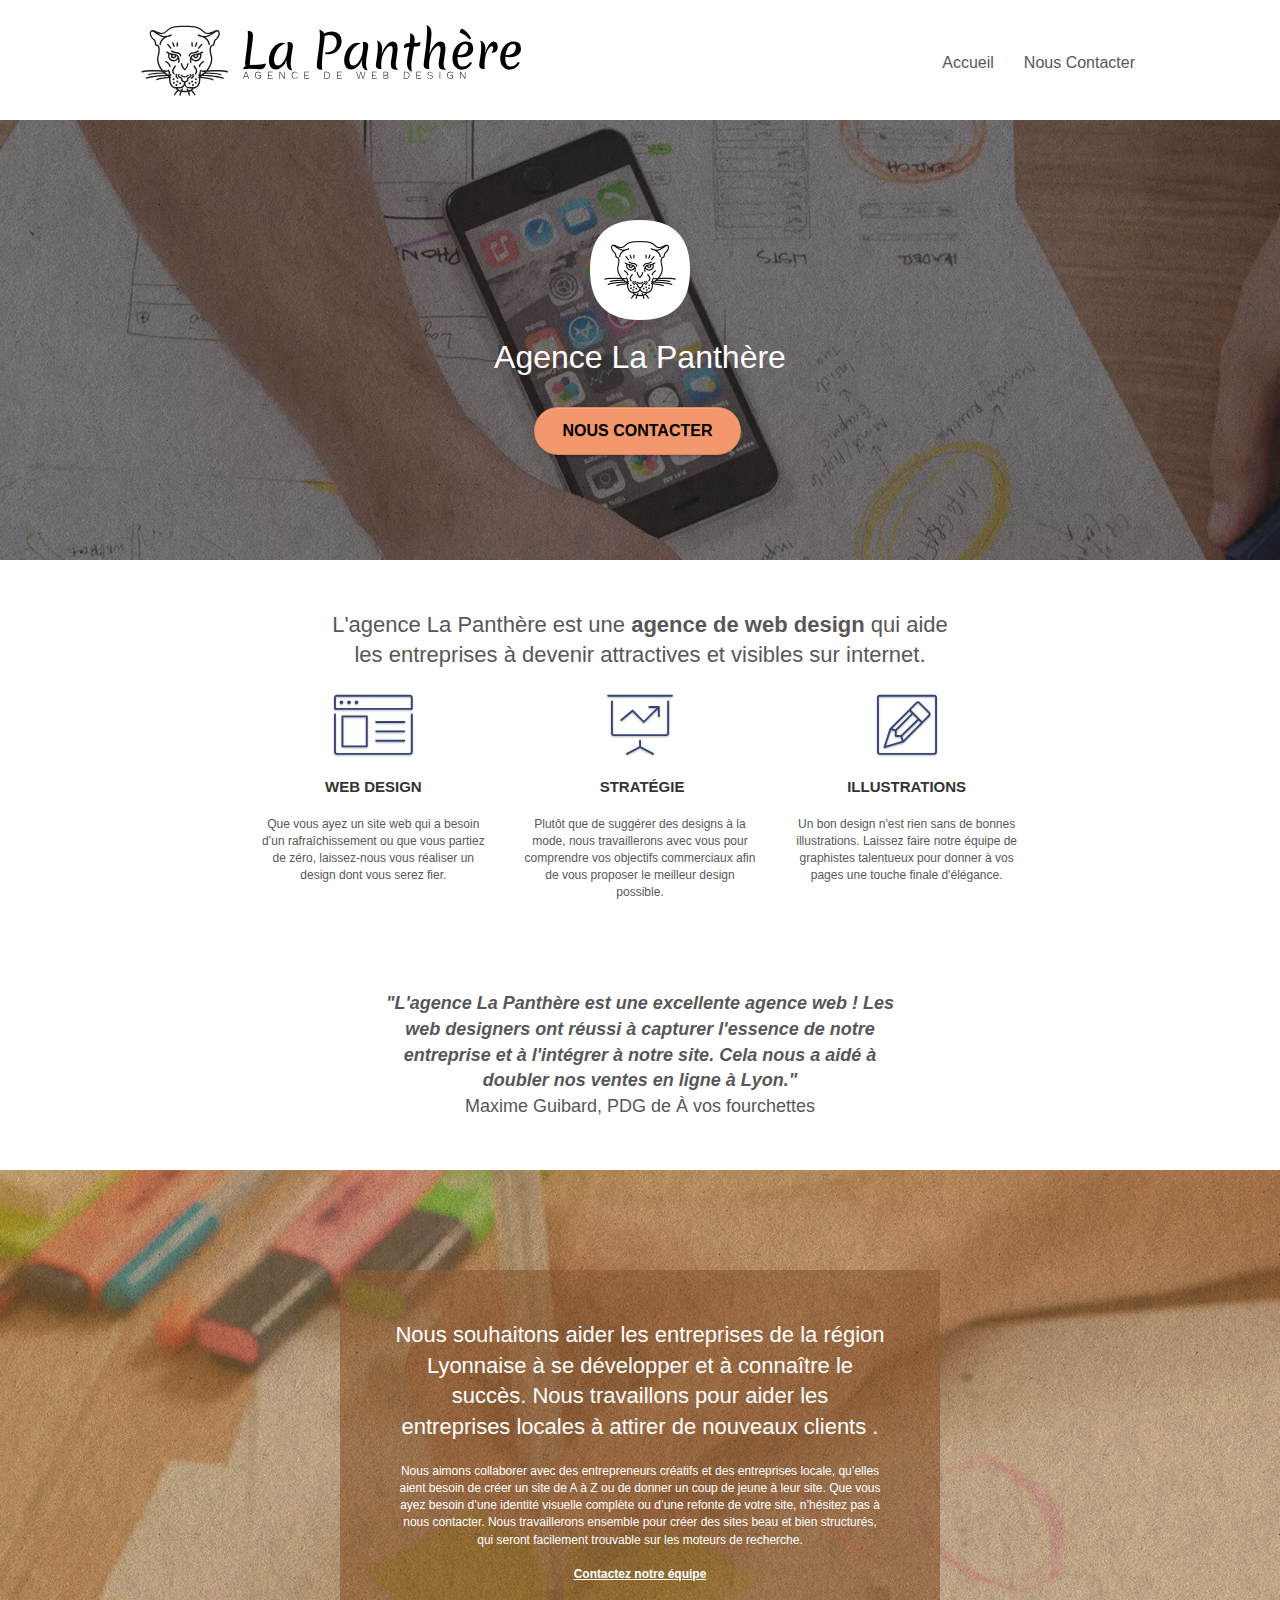
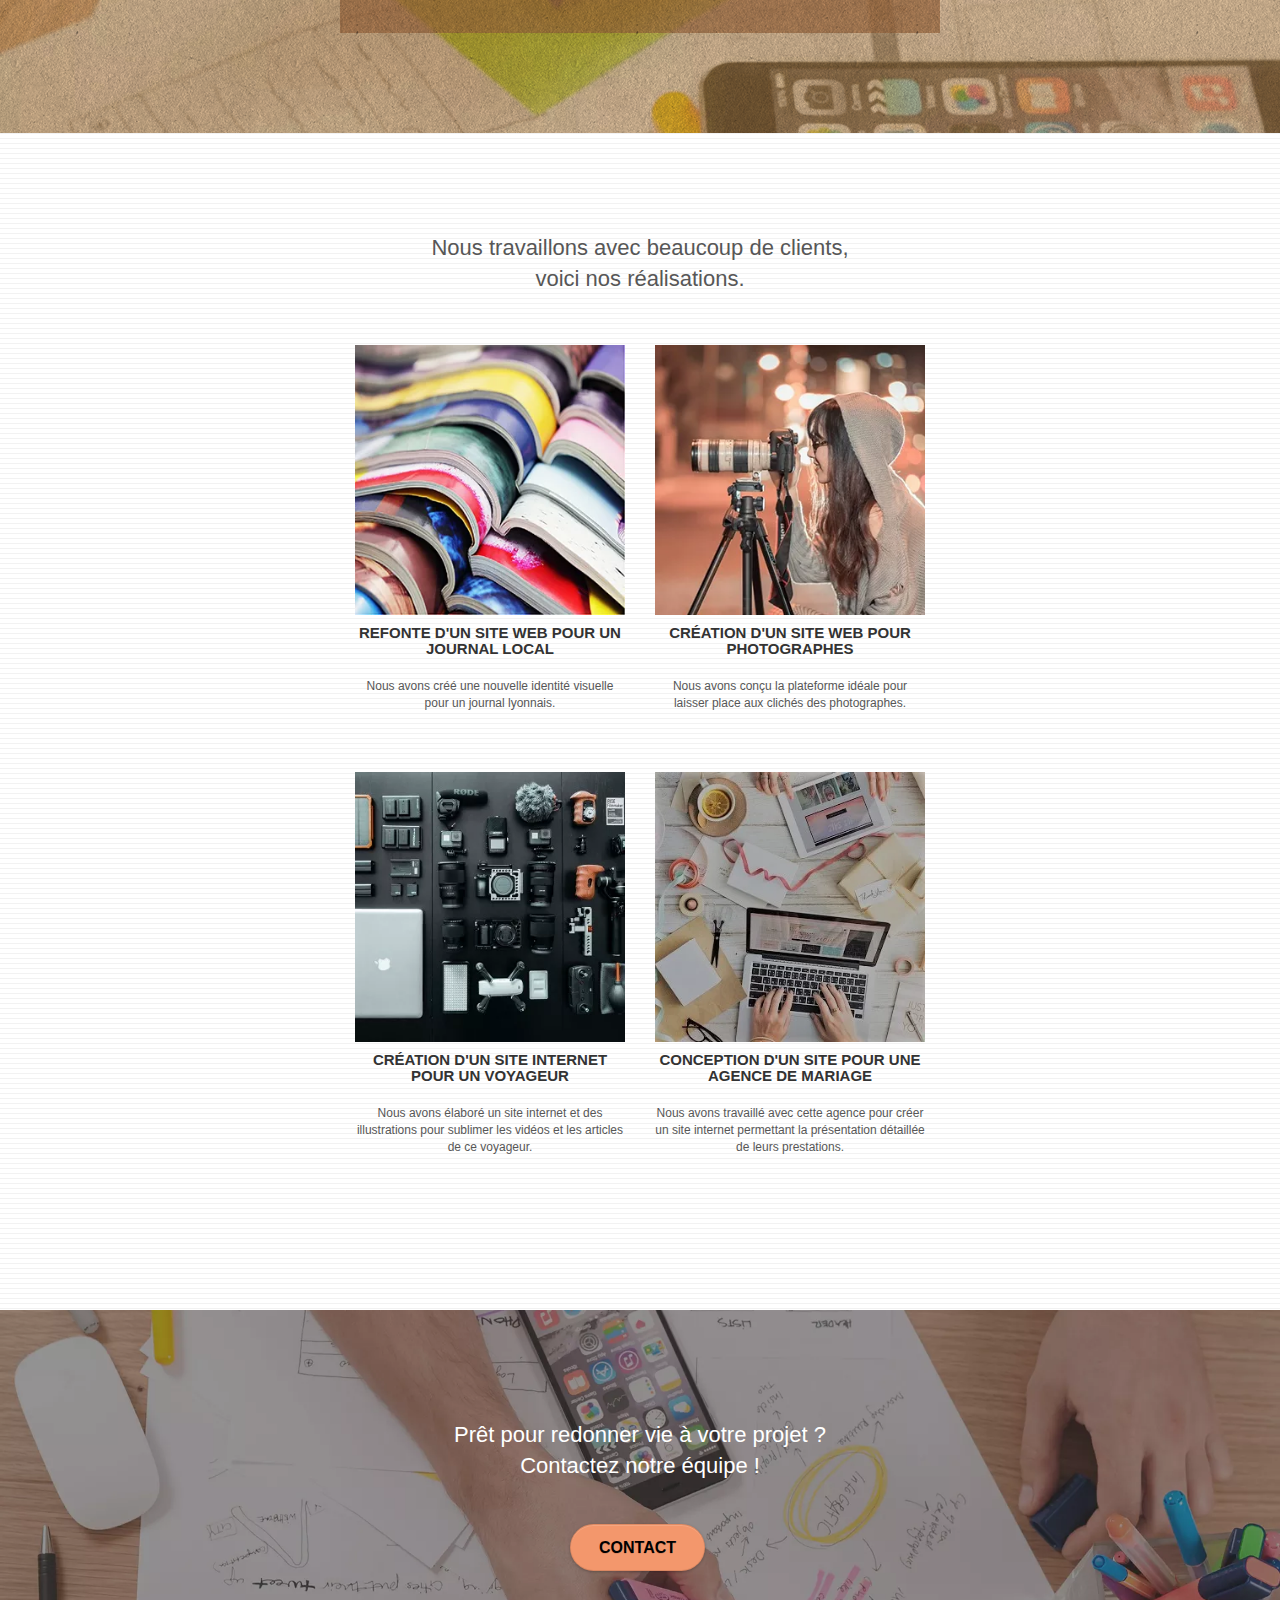
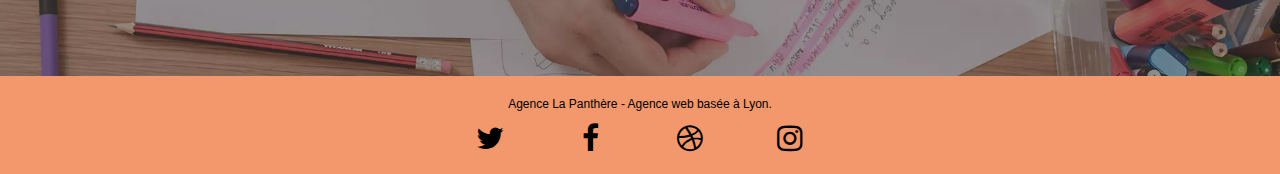
<file: index.html>
<!doctype html>
<html lang="fr">
<!-- Renseignement de la langue -->

<head>
	<!-- Modification du head, suppression des keywords, blackhat, renseignement des informations manquantes -->
	<meta charset="utf-8">
	<meta name="description" content="La Panthère est une agence de Webdesign, basée à Lyon, Que vous ayez un site web qui a besoin d'un rafraîchissement ou que vous partiez de
	zéro, laissez-nous vous réaliser un design dont vous serez fier.">
	<!-- Description de la page -->
	<meta name="viewport" content="width=device-width, initial-scale=1.0, viewport-fit=cover">
	<meta name="robots" content="index, follow">
	<!--Nous indiquons au robot de suivre la page -->


	<link rel="shortcut icon" type="image/jpg" href="favicon.jpg">
	<link rel="stylesheet" type="text/css" href="./css/bootstrap.min.css">
	<link rel="stylesheet" type="text/css" href="style.css">
	<link rel="stylesheet" type="text/css" href="./css/font-awesome.css">
	<link rel="stylesheet" type="text/css" href="./css/et-line.min.css">

	<title>Agence La Panthère, Webdesign à Lyon - Accueil</title>


	<!-- Analytics -->
	<!--SEO du 20/07/2022 mise en place des outils analytics -->
	<!-- Global site tag (gtag.js) - Google Analytics -->
	<script>
		window.dataLayer = window.dataLayer || [];
		function gtag() { dataLayer.push(arguments); }
		gtag('js', new Date());

		gtag('config', 'G-92EQBSN9S1');
	</script>
	<!-- Analytics END -->

</head> <!-- /head -->

<body>
	<!-- Principal conteneur -->
	<div class="page-container">

		<!-- bloc-0 -->
		<div class="bloc bgc-white l-bloc " id="bloc-0">
			<div class="container bloc-sm">

				<nav class="navbar row">
					<div class="navbar-header">
						<a class="navbar-brand" href="index.html"><img src="img/agence-la-panthere-monochrome.svg"
								alt="Logo La Panthère : Agence de Webdesign à Lyon" height="72" width="380"/></a>
						<button id="nav-toggle" type="button" class="ui-navbar-toggle navbar-toggle"
							data-toggle="collapse" data-target=".navbar-1">
							<span class="sr-only">Toggle navigation</span><span class="icon-bar"></span><span
								class="icon-bar"></span><span class="icon-bar"></span>
						</button>
					</div>
					<div class="collapse navbar-collapse navbar-1 special-dropdown-nav">
						<ul class="site-navigation nav navbar-nav">
							<li>
								<a href="index.html">Accueil</a>
							</li>
							<li>
								<a href="contact.html">Nous Contacter</a>
							</li>
						</ul>
					</div>
				</nav>
			</div>
		</div>
		<!-- bloc-0 END -->

		<!-- bloc-1-presentation -->
		<!-- Mise en place des tailles d'images pour logo et suppression des faux mots clés 21/07 -->
		<div class="bloc bgc-dark-slate-blue bg-banniere d-bloc bg-t-edge bloc-bg-texture texture-paper b-parallax"
			id="bloc-1-hero">
			<div class="container bloc-lg">
				<div class="row tight-width-whitespace">
					<div class="col-sm-12">
						<img src="img/logo.webp" class="center-block image-resize-mode" width="100" height="100"
							alt="Logo Agence La Panthère, Entreprise de Webdesign à Lyon" />
						<h1 class="text-center hero-bloc-text tc-white ">
							Agence La Panthère
						</h1>
						<div class="text-center">
							<a href="contact.html" class="btn btn-lg btn-clean btn-rd cta-hero btn-atomic-tangerine"
								id="cta-hero">Nous Contacter</a>
						</div>
					</div>
				</div>
			</div>
		</div>
		<!-- bloc-1-presentation END -->

		<!-- bloc-2-services -->
		<div class="bloc bgc-white l-bloc" id="bloc-2-services">
			<div class="container bloc-md">
				<div class="row">
					<div class="col-sm-12 text-center">
						<h2 class="bloc__title-h2">
							<!-- Suppression de l'image texte SEO du 20/07/2022-->
							L'agence La Panthère est une
							<strong>agence de web design</strong>
							qui aide les entreprises à devenir
							attractives et visibles sur internet.
						</h2>
					</div>
				</div>
				<div class="row voffset-lg med-width-whitespace">
					<div class="col-sm-4">
						<div class="text-center">
							<span class="et-icon-browser sm-shadow icon-dark-slate-blue icons icon-lg"></span>
						</div>
						<h3 class="mg-md text-center">
							Web design
						</h3>
						<p class="text-center ">
							Que vous ayez un site web qui a besoin d&rsquo;un rafraîchissement ou que vous partiez de
							zéro, laissez-nous vous réaliser un design dont vous serez fier.
						</p>
					</div>
					<div class="col-sm-4">
						<div class="text-center">
							<span class="et-icon-presentation sm-shadow icon-dark-slate-blue icons icon-lg"></span>
						</div>
						<h3 class="mg-md text-center">
							&nbsp;Stratégie
						</h3>
						<p class="text-center ">
							Plutôt que de suggérer des designs à la mode, nous travaillerons avec vous pour comprendre
							vos objectifs commerciaux afin de vous proposer le meilleur design possible.<br>
						</p>
					</div>
					<div class="col-sm-4">
						<div class="text-center">
							<span class="et-icon-edit sm-shadow icon-dark-slate-blue icons icon-lg"></span>
						</div>
						<h3 class="mg-md text-center">
							Illustrations
						</h3>
						<p class="text-center ">
							Un bon design n'est rien sans de bonnes illustrations. Laissez faire notre équipe de
							graphistes talentueux pour donner à vos pages une touche finale d'élégance.
						</p>
					</div>
				</div>
				<div class="row voffset-lg voffset">
					<div class="col-xs-12 col-md-8 col-md-offset-2 text-center">
						<p class="quote">
							<!-- Suppression de l'image texte SEO du 20/07/2022 création d'une class css-->
							<span>"L'agence La Panthère est une excellente agence web !
								Les web designers ont réussi à capturer l'essence de
								notre entreprise et à l'intégrer à notre site.
								Cela nous a aidé à doubler nos ventes en ligne à Lyon."</span> <br>
							Maxime Guibard, PDG de À vos fourchettes
						</p>
					</div>
				</div>
			</div>
		</div>
		<!-- bloc-2-services END -->

		<!-- bloc-3-what-i-do -->
		<div class="bloc tc-white bgc-atomic-tangerine bg-presentation d-bloc bloc-bg-texture texture-paper b-parallax"
			id="bloc-3-what-i-do">
			<div class="container bloc-lg">
				<div class="row tight-width-whitespace black-background">
					<div class="col-sm-12">
						<h2 class="mg-md text-center tc-white">
							Nous souhaitons aider les entreprises de la région Lyonnaise à se développer et à connaître
							le succès. Nous travaillons pour aider les entreprises locales à attirer de nouveaux clients
							.<br>
						</h2>
						<p class="text-center tc-white">
							Nous aimons collaborer avec des entrepreneurs créatifs et des entreprises locale, qu’elles
							aient besoin de créer un site de A à Z ou de donner un coup de jeune à leur site. Que vous
							ayez besoin d’une identité visuelle complète ou d’une refonte de votre site, n’hésitez pas à
							nous contacter. Nous travaillerons ensemble pour créer des sites beau et bien structurés,
							qui seront facilement trouvable sur les moteurs de recherche. <br><br><a
								class="ltc-white bold-link" href="contact.html">Contactez notre équipe</a><br>
						</p>
					</div>
				</div>
			</div>
		</div>
		<!-- bloc-3-what-i-do END -->

		<!-- bloc-4-portfolio -->
		<!-- Modifications SEO  du 20/07/2022, changement des formats images bmp/webp -->
		<div class="bloc bgc-white bg-lines-h2-bg bg-repeat l-bloc" id="bloc-4-portfolio">
			<div class="container bloc-lg">
				<div class="row">
					<div class="col-sm-12 text-center">
						<h2 class="portfolio__title-h2">
							Nous travaillons avec beaucoup de clients,
							voici nos réalisations.
						</h2>
					</div>
				</div>
				<div class="row tight-width-whitespace portfolio-row">
					<div class="col-sm-6">
						<a href="#" data-lightbox="img/1.webp" data-gallery-id="gallery-1" data-caption="Refonte d'un site web pour un journal local" data-frame="snapshot-lb">
							<img src="img/1.webp" width="320px" height="320px" alt="image de la refonte d'un site web journal  avec des journaux" class="img-responsive portfolio-thumb" /></a>
						<h3 class="mg-md text-center">
							Refonte d'un site web pour un journal local
						</h3>
						<p class="text-center">
							Nous avons créé une nouvelle identité visuelle pour un journal lyonnais.
						</p>
					</div>
					<div class="col-sm-6">
						<a href="#" data-lightbox="img/2.webp" data-gallery-id="gallery-1" data-caption="Création d'un site web pour photographes" data-frame="snapshot-lb">
							<img src="img/2.webp" class="img-responsive portfolio-thumb" width="320px" height="320px"
							alt="image de la création d'un site web pour photographes avec une photographes" /></a>
						<h3 class="mg-md text-center">
							Création d'un site web pour photographes
						</h3>
						<p class="text-center">
							Nous avons conçu la plateforme idéale pour laisser place aux clichés des photographes.
						</p>
					</div>
				</div>
				<div class="row tight-width-whitespace portfolio-row">
					<div class="col-sm-6">
						<a href="#" data-lightbox="img/3.webp" data-gallery-id="gallery-1" data-caption="Création d'un site internet pour un voyageur" data-frame="snapshot-lb">
							<img src="img/3.webp" class="img-responsive portfolio-thumb" width="320px" height="320px"
							alt="image de la création d'un site web pour voyageur avec du matériel pour filmer"/></a>
						<h3 class="mg-md text-center">
							Création d'un site internet pour un voyageur
						</h3>
						<p class="text-center">
							Nous avons élaboré un site internet et des illustrations pour sublimer les vidéos et les articles de ce voyageur.
						</p>
					</div>
					<div class="col-sm-6">
						<a href="#" data-lightbox="img/4.webp" data-gallery-id="gallery-1" data-caption="Conception d'un site pour une agence de mariage" data-frame="snapshot-lb">
							<img src="img/4.webp" class="img-responsive portfolio-thumb" width="320px" height="320px" alt="images de la création d'un site web pour agence de mariage" /></a>
						<h3 class="mg-md text-center">
							Conception d'un site pour une agence de mariage
						</h3>
						<p class="text-center">
							Nous avons travaillé avec cette agence pour créer un site internet permettant la présentation détaillée de leurs prestations.
						</p>
					</div>
				</div>
			</div>
		</div>
		<!-- bloc-4-portfolio END -->

		<!-- bloc-5-cta -->
		<div class="bloc  bg-banniere d-bloc  texture-paper" id="bloc-5-cta">
			<div class="container bloc-lg">
				<div class="row">
					<h2 class="mg-md text-center tc-white">
						Prêt pour redonner vie à votre projet ?<br>Contactez notre équipe !
					</h2>
					<div class="col-sm-12 text-center">
						<a href="contact.html"
							class="btn btn-atomic-tangerine btn-clean btn-rd btn-lg cta-hero">Contact</a>
					</div>
				</div>
			</div>
		</div>
		<!-- bloc-5-cta END -->

		<!-- Footer - bloc-8 -->
		<div class="bloc bgc-atomic-tangerine d-bloc" id="bloc-8">
			<div class="container bloc-sm">
				<div class="row">
					<div class="col-sm-12">
						<p class="text-center white">
							Agence La Panthère - Agence web basée à Lyon.<br>
						</p>
						<div class="row row-no-gutters social">
							<div class="col-sm-3">
								<div class="text-center">
									<a class="social" aria-label="Retrouvez-nous sur Twitter" href="index.html"><span
											class="fa fa-twitter icon-md"></span></a>
								</div>
							</div>
							<div class="col-sm-3">
								<div class="text-center">
									<a class="social" aria-label="Retrouvez-nous sur Facebook" href="index.html"><span
											class="fa fa-facebook icon-md"></span></a>
								</div>
							</div>
							<div class="col-sm-3">
								<div class="text-center">
									<a class="social" aria-label="Retrouvez-nous sur Dribble" href="index.html"><span
											class="fa fa-dribbble icon-md"></span></a>
								</div>
							</div>
							<div class="col-sm-3">
								<div class="text-center">
									<a class="social" aria-label="Retrouvez-nous sur Instagram" href="index.html"><span
											class="fa fa-instagram icon-md"></span></a>
								</div>
							</div>
						</div>
					</div>
				</div>
				<!-- Fin du Footer de la page-->
			</div>

		</div> <!-- /.container -->

		<!-- Appel Javascript ends 20/07/2022 Modif SEO/Access-->

		<script src="./js/jquery-2.1.0.min.js" ></script>
		<script src="./js/bootstrap.min.js" ></script>
		<script src="./js/blocs.js" ></script>
		<script src="./js/jquery.touchSwipe.min.js" defer></script>
		<!-- <script src="./js/gmaps.min.js" ></script> -->
</body>

</html>
</file>
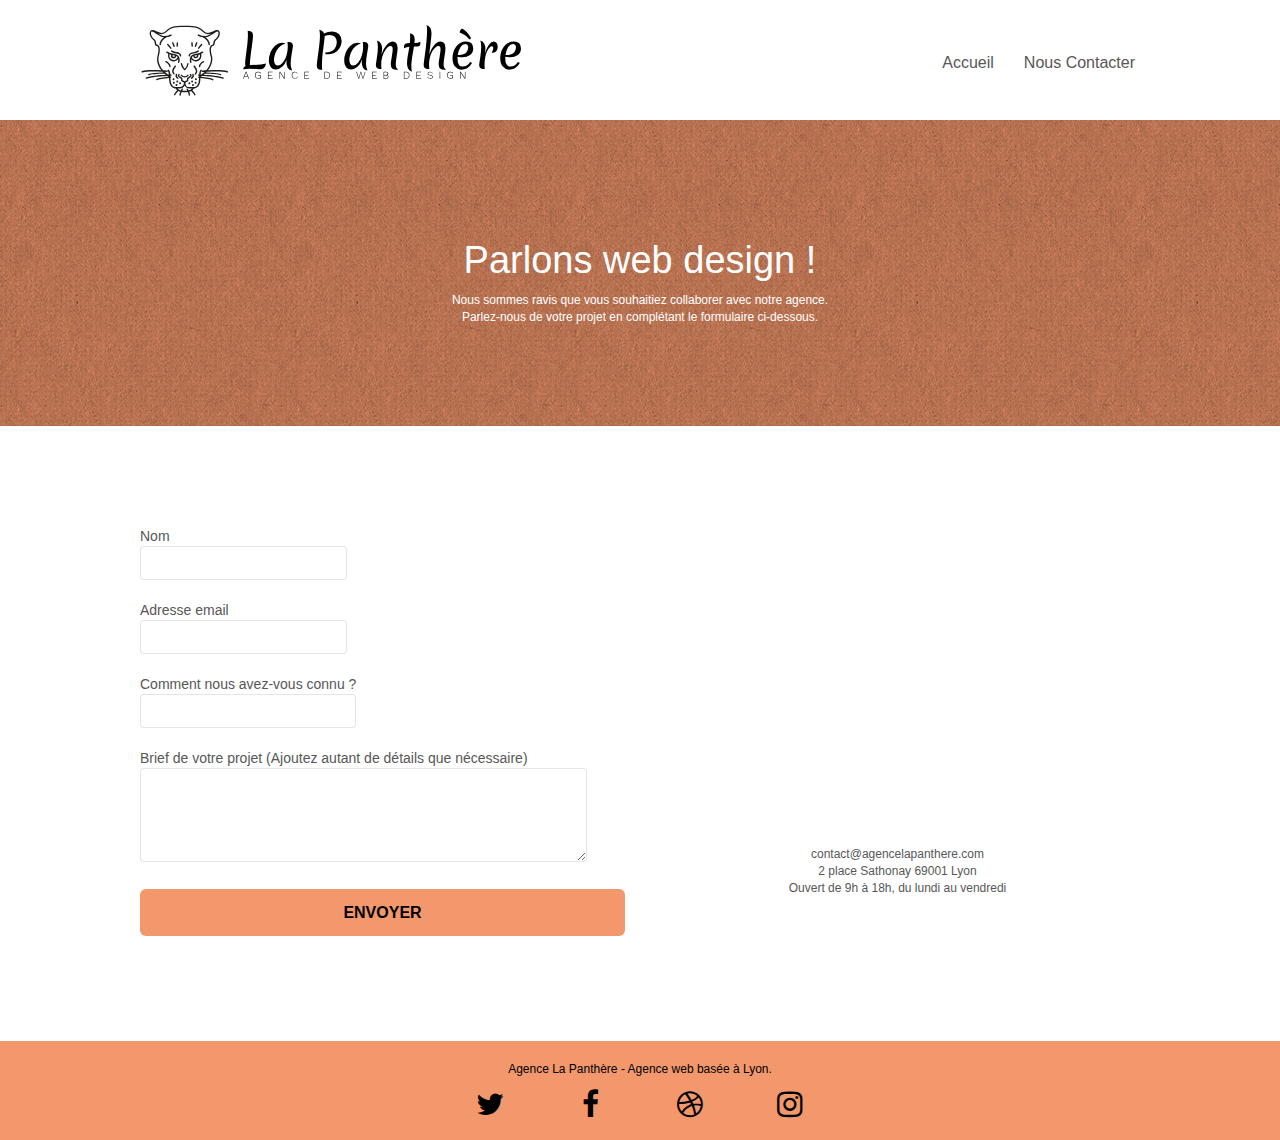
<file: contact.html>
<!doctype html>
<html lang="fr">
<!-- Renseignement de la langue -->

<head>
	<!-- Modification du head, suppression des keywords, blackhat, renseignement des informations manquantes -->
	<meta charset="utf-8">
	<meta name="description" content="La Panthère est une agence de Webdesign, basée à Lyon, Que vous ayez un site web qui a besoin d'un rafraîchissement ou que vous partiez de
	zéro, laissez-nous vous réaliser un design dont vous serez fier.">
	<!-- Description de la page -->
	<meta name="viewport" content="width=device-width, initial-scale=1.0, viewport-fit=cover">
	<meta name="robots" content="contact, follow">
	<!--Nous indiquons au robot de suivre la page -->


	<link rel="shortcut icon" type="image/jpg" href="favicon.jpg">
	<link rel="stylesheet" type="text/css" href="./css/bootstrap.min.css">
	<link rel="stylesheet" type="text/css" href="style.css">
	<link rel="stylesheet" type="text/css" href="./css/font-awesome.css">
	<link rel="stylesheet" type="text/css" href="./css/et-line.min.css">

	<title>Agence La Panthère, Webdesign à Lyon - Nous contacter</title>


	<!-- Analytics -->
	<!--SEO du 20/07/2022 mise en place des outils analytics -->
	<!-- Global site tag (gtag.js) - Google Analytics -->
	<script>
		window.dataLayer = window.dataLayer || [];
		function gtag() { dataLayer.push(arguments); }
		gtag('js', new Date());

		gtag('config', 'G-92EQBSN9S1');
	</script>
	<!-- Analytics END -->

</head> <!-- /head -->
<body>
<!-- Principal conteneur -->
<div class="page-container">
    
		<!-- bloc-0 -->
		<div class="bloc bgc-white l-bloc " id="bloc-0">
			<div class="container bloc-sm">

				<nav class="navbar row">
					<div class="navbar-header">
						<a class="navbar-brand" href="index.html"><img src="img/agence-la-panthere-monochrome.svg"
								alt="Logo La Panthère : Agence de Webdesign à Lyon" height="72" width="380"/></a>
						<button id="nav-toggle" type="button" class="ui-navbar-toggle navbar-toggle"
							data-toggle="collapse" data-target=".navbar-1">
							<span class="sr-only">Toggle navigation</span><span class="icon-bar"></span><span
								class="icon-bar"></span><span class="icon-bar"></span>
						</button>
					</div>
					<div class="collapse navbar-collapse navbar-1 special-dropdown-nav">
						<ul class="site-navigation nav navbar-nav">
							<li>
								<a href="index.html">Accueil</a>
							</li>
							<li>
								<a href="contact.html">Nous Contacter</a>
							</li>
						</ul>
					</div>
				</nav>
			</div>
		</div>
		<!-- bloc-0 END -->

<!-- bloc-6 -->
<div class="bloc bg-dots-bg bg-repeat bgc-atomic-tangerine d-bloc bloc-bg-texture texture-paper" id="bloc-6">
	<div class="container bloc-lg">
		<div class="row">
			<div class="col-sm-12">
				<h1 class="text-center hero-bloc-text tc-white">
					Parlons web design !
				</h1>
				<p class="text-center mg-lg tc-white tight-width-whitespace">
					Nous sommes ravis que vous souhaitiez collaborer avec notre agence.<br>
					Parlez-nous de votre projet en complétant le formulaire ci-dessous.
				</p>
			</div>
		</div>
	</div>
</div>
<!-- bloc-6 END -->

<!-- bloc-7 -->
<div class="bloc bgc-white l-bloc" id="bloc-7">
	<div class="container bloc-lg">
		<div class="row">
			<div class="col-sm-6">
				<form id="form_1" novalidate data-success-msg="Your message has been sent." data-fail-msg="Sorry it seems that our mail server is not responding, Sorry for the inconvenience!">
					
					<div class="form-group">
						<label>
							Nom
							<input id="name" class="form-control" required />
						</label>
					</div>

					<div class="form-group">
						<label>
							Adresse email
							<input
								id="email"
								class="form-control"
								type="email"
								required
							/>
						</label>
					</div>
					<div class="form-group">
						<label>
							Comment nous avez-vous connu ?
							<input
								class="form-control"
								type="email"
								required
								id="input_504"
						/></label>
					</div>
					<div class="form-group">
						<label>
							Brief de votre projet (Ajoutez autant de détails
							que nécessaire)<br />
							<textarea
								id="message"
								class="form-control"
								rows="4"
								cols="50"
								required
							>
							</textarea>
						</label>
					</div>
					<button class="bloc-button btn btn-lg btn-block cta-hero btn-atomic-tangerine" type="submit">
						Envoyer
					</button>
				</form>
			</div>
			<div class="col-sm-6">
				<span class="maps">
				<iframe src="https://www.google.com/maps/embed?pb=!1m18!1m12!1m3!1d2783.083137365211!2d4.827978615802271!3d45.7695240791058!2m3!1f0!2f0!3f0!3m2!1i1024!2i768!4f13.1!3m3!1m2!1s0x47f4ebfdfc439d99%3A0xed28854c1870df0d!2sAgence%20La%20Panth%C3%A8re!5e0!3m2!1sfr!2sfr!4v1658493932057!5m2!1sfr!2sfr" width="400" height="300" title=googlemaps style="border:0;" allowfullscreen="" loading="lazy" referrerpolicy="no-referrer-when-downgrade"></iframe>
			</span>
			<div class="infos">
			<p>
					contact@agencelapanthere.com<br>2 place Sathonay 69001 Lyon<br>Ouvert de 9h à 18h, du lundi au vendredi<br>
				</p>
			</div>	
			</div>
		</div>
	</div>
</div>
<!-- bloc-7 END -->

<!--Suppression de l'ancre de fin de page -->
		<!-- Footer - bloc-8 -->
		<div class="bloc bgc-atomic-tangerine d-bloc" id="bloc-8">
			<div class="container bloc-sm">
				<div class="row">
					<div class="col-sm-12">
						<p class="text-center white">
							Agence La Panthère - Agence web basée à Lyon.<br>
						</p>
						<div class="row row-no-gutters social">
							<div class="col-sm-3">
								<div class="text-center">
									<a class="social" aria-label="Retrouvez-nous sur Twitter" href="index.html"><span
											class="fa fa-twitter icon-md"></span></a>
								</div>
							</div>
							<div class="col-sm-3">
								<div class="text-center">
									<a class="social" aria-label="Retrouvez-nous sur Facebook" href="index.html"><span
											class="fa fa-facebook icon-md"></span></a>
								</div>
							</div>
							<div class="col-sm-3">
								<div class="text-center">
									<a class="social" aria-label="Retrouvez-nous sur Dribble" href="index.html"><span
											class="fa fa-dribbble icon-md"></span></a>
								</div>
							</div>
							<div class="col-sm-3">
								<div class="text-center">
									<a class="social" aria-label="Retrouvez-nous sur Instagram" href="index.html"><span
											class="fa fa-instagram icon-md"></span></a>
								</div>
							</div>
						</div>
					</div>
				</div>
				<!-- Fin du Footer de la page-->

			</div>
		</div>

		</div> <!-- /.container -->

		<!-- Appel Javascript ends 22/07/2022 Modif SEO/Access-->

		<script src="./js/jquery-2.1.0.min.js" ></script>
		<script src="./js/bootstrap.min.js" ></script>
		<script src="./js/blocs.js" ></script>
		<script src="./js/jqBootstrapValidation.min.js" ></script>
		<script src="./js/formHandler.js" ></script>
</body>

</html>
</file>
<file: style.css>
body {
    margin : 0;
    padding : 0;
    background : #FFF;
    overflow-x : hidden;
    }
    a, button {
    transition : all 0.3s ease-in-out;
    outline : none !important ;
    }
    a:hover {
    text-decoration : none;
    cursor : pointer;
    }
    #page-loading-blocs-notifaction {
    position : fixed;
    top : 0;
    bottom : 0;
    width : 100%;
    z-index : 100000;
    background : url("img/pageload-spinner.gif") center center no-repeat #FFFFFF;
    }
    .bloc {
    width : 100%;
    clear : both;
    background : 50% 50% no-repeat;
    padding : 0 50px;
    background-size : cover;
    position : relative;
    }
    .bloc .container {
    padding-left : 0;
    padding-right : 0;
    }
    .bloc-lg {
    padding : 100px 50px;
    }
    .bloc-md {
    padding : 50px;
    }
    .bloc-sm {
    padding : 20px 50px;
    }
    .bg-center, .bg-l-edge, .bg-r-edge, .bg-t-edge, .bg-b-edge, .bg-tl-edge, .bg-bl-edge, .bg-tr-edge, .bg-br-edge, .bg-repeat {
    background-size : auto !important ;
    }
    .bg-repeat {
    background : repeat;
    }
    .bg-t-edge {
    background : top no-repeat;
    }
    .bloc-bg-texture::before {
    content : "";
    background-size : 2px 2px;
    position : absolute;
    top : 0;
    bottom : 0;
    left : 0;
    right : 0;
    }
    .texture-paper::before {
    background : url("img/texture-paper.webp");
    background-size : 280px 280px;
    }
    .b-parallax {
    background-attachment : fixed;
    }
    .d-bloc {
    color : rgb(255, 255, 255, 0.7);
    }
    .d-bloc button:hover {
    color : rgb(255, 255, 255, 0.9);
    }
    .d-bloc .icon-round, .d-bloc .icon-square, .d-bloc .icon-rounded, .d-bloc .icon-semi-rounded-a, .d-bloc .icon-semi-rounded-b {
    border-color : rgb(255, 255, 255, 0.9);
    }
    .d-bloc .divider-h span {
    border-color : rgb(255, 255, 255, 0.2);
    }
    .d-bloc .a-btn, .d-bloc .navbar a, .d-bloc .navbar-brand, .d-bloc a .icon-sm, .d-bloc a .icon-md, .d-bloc a .icon-lg, .d-bloc a .icon-xl, .d-bloc h1 a, .d-bloc h2 a, .d-bloc h3 a, .d-bloc h4 a, .d-bloc h5 a, .d-bloc h6 a, .d-bloc p a {
    color : rgb(255, 255, 255, 0.6);
    }
    .d-bloc .a-btn:hover, .d-bloc .navbar a:hover, .d-bloc .navbar-brand:hover, .d-bloc a:hover .icon-sm, .d-bloc a:hover .icon-md, .d-bloc a:hover .icon-lg, .d-bloc a:hover .icon-xl, .d-bloc h1 a:hover, .d-bloc h2 a:hover, .d-bloc h3 a:hover, .d-bloc h4 a:hover, .d-bloc h5 a:hover, .d-bloc h6 a:hover, .d-bloc p a:hover {
    color : rgb(255, 255, 255, 1);
    }
    .d-bloc .navbar-toggle .icon-bar {
    background : rgb(255, 255, 255, 1);
    }
    .d-bloc .btn-wire, .d-bloc .btn-wire:hover {
    color : rgb(255, 255, 255, 1);
    border-color : rgb(255, 255, 255, 1);
    }
    .d-bloc .panel {
    color : rgb(0, 0, 0, 0.5);
    }
    .d-bloc .panel button:hover {
    color : rgb(0, 0, 0, 0.7);
    }
    .d-bloc .panel icon {
    border-color : rgb(0, 0, 0, 0.7);
    }
    .d-bloc .panel .divider-h span {
    border-color : rgb(0, 0, 0, 0.1);
    }
    .d-bloc .panel .a-btn {
    color : rgb(0, 0, 0, 0.6);
    }
    .d-bloc .panel .a-btn:hover {
    color : rgb(0, 0, 0, 1);
    }
    .d-bloc .panel .btn-wire, .d-bloc .panel .btn-wire:hover {
    color : rgb(0, 0, 0, 0.7);
    border-color : rgb(0, 0, 0, 0.3);
    }
    .d-bloc .panel, .l-bloc {
    color : rgb(0, 0, 0, 0.5);
    }
    .d-bloc .panel button:hover, .l-bloc button:hover {
    color : rgb(0, 0, 0, 0.7);
    }
    .l-bloc .icon-round, .l-bloc .icon-square, .l-bloc .icon-rounded, .l-bloc .icon-semi-rounded-a, .l-bloc .icon-semi-rounded-b {
    border-color : rgb(0, 0, 0, 0.7);
    }
    .d-bloc .panel .divider-h span, .l-bloc .divider-h span {
    border-color : rgb(0, 0, 0, 0.1);
    }
    .d-bloc .panel .a-btn, .l-bloc .a-btn, .l-bloc .navbar a, .l-bloc .navbar-brand, .l-bloc a .icon-sm, .l-bloc a .icon-md, .l-bloc a .icon-lg, .l-bloc a .icon-xl, .l-bloc h1 a, .l-bloc h2 a, .l-bloc h3 a, .l-bloc h4 a, .l-bloc h5 a, .l-bloc h6 a, .l-bloc p a {
    color : rgb(0, 0, 0, 0.6);
    }
    .d-bloc .panel .a-btn:hover, .l-bloc .a-btn:hover, .l-bloc .navbar a:hover, .l-bloc .navbar-brand:hover, .l-bloc a:hover .icon-sm, .l-bloc a:hover .icon-md, .l-bloc a:hover .icon-lg, .l-bloc a:hover .icon-xl, .l-bloc h1 a:hover, .l-bloc h2 a:hover, .l-bloc h3 a:hover, .l-bloc h4 a:hover, .l-bloc h5 a:hover, .l-bloc h6 a:hover, .l-bloc p a:hover {
    color : rgb(0, 0, 0, 1);
    }
    .l-bloc .navbar-toggle .icon-bar {
    color : rgb(0, 0, 0, 0.6);
    }
    .d-bloc .panel .btn-wire, .d-bloc .panel .btn-wire:hover, .l-bloc .btn-wire, .l-bloc .btn-wire:hover {
    color : rgb(0, 0, 0, 0.7);
    border-color : rgb(0, 0, 0, 0.3);
    }
    .voffset {
    margin-top : 30px;
    }
    .voffset-lg {
    margin-top : 80px;
    }
    .row-no-gutters {
    margin-right : 0;
    margin-left : 0;
    }
    .row.row-no-gutters > [class^="col-"], .row.row-no-gutters > [class*=" col-"] {
    padding-right : 0;
    padding-left : 0;
    }
    #bloc-1-hero h1 {
    font-size : 32px;
    }
    .navbar {
    margin-bottom : 0;
    z-index : 1;
    }
    .navbar-brand {
    height : auto;
    padding : 3px 15px;
    font-size : 25px;
    font-weight : normal;
    font-weight : 600;
    line-height : 44px;
    }
    .navbar-brand img {
    max-height : 200px;
    margin : 0 5px 0 0;
    display : inline;
    }
    .navbar-brand img[src$="svg"] {
    min-width : 100px;
    }
    .nav-center .navbar-brand img {
    margin : 0;
    }
    .navbar .nav {
    padding-top : 2px;
    margin-right : -16px;
    float : right;
    z-index : 1;
    }
    .nav > li {
    float : left;
    margin-top : 4px;
    font-size : 16px;
    }
    .navbar-nav .open .dropdown-menu > li > a {
    text-align : inherit;
    }
    .nav > li a:hover, .nav > li a:focus {
    background : transparent;
    }
    .navbar-toggle {
    margin : 10px 10px 0 0;
    border : 0;
    }
    .navbar-toggle:hover {
    background : transparent !important ;
    }
    .navbar-toggle .icon-bar {
    background-color : rgb(0, 0, 0, 0.5);
    width : 26px;
    }
    .nav-invert .navbar .nav {
    float : left;
    }
    .nav-invert .navbar-header, .nav-invert .navbar-brand {
    float : right;
    position : relative;
    z-index : 2;
    }
    @media (min-width: 768px) {
    .site-navigation {
    position : absolute;
    top : 50%;
    right : 20px;
    transform : translate(0,-50%);
    }
    .nav > li .dropdown-menu a, .nav > li .dropdown-menu a:hover {
    color : #484848;
    }
    .nav-invert .site-navigation {
    left : 0;
    right : 0;
    }
    .nav-center {
    text-align : center;
    }
    .nav-center .navbar-header {
    width : 100%;
    }
    .nav-center .navbar-header, .nav-center .navbar-brand, .nav-center .nav > li {
    float : none;
    display : inline-block;
    }
    .nav-center .site-navigation {
    position : relative;
    width : 100%;
    right : 0;
    margin-right : 0;
    margin-top : 20px;
    }
    .nav-center.mini-nav .navbar-toggle {
    float : none;
    margin : 10px auto 0;
    }
    }
    .nav > li > .dropdown a {
    background : none !important ;
    display : block;
    padding : 14px 15px;
    }
    nav .caret {
    margin : 0 5px;
    }
    .dropdown-menu .dropdown-menu {
    top : -8px;
    left : 100%;
    }
    .dropdown-menu .dropmenu-flow-right {
    top : 100%;
    left : 0;
    margin-left : -1px;
    border-top-left-radius : 0;
    border-top-right-radius : 0;
    }
    .dropdown-menu .dropdown span {
    border : black solid 4px;
    border-top-color : transparent;
    border-right-color : transparent;
    border-bottom-color : transparent;
    margin : 6px -5px 0 0 !important ;
    float : right;
    }
    .mg-md {
    margin-top : 10px;
    margin-bottom : 20px;
    }
    .mg-lg {
    margin-top : 10px;
    margin-bottom : 40px;
    }
    .btn {
    margin : 0 5px 5px 0;
    }
    .btn.pull-right {
    margin : 0 0 5px 5px;
    }
    .btn-d, .btn-d:hover, .btn-d:focus {
    color : #FFF;
    background : rgb(0, 0, 0, 0.3);
    }
    button {
    outline : none !important ;
    }
    .btn-rd {
    border-radius : 40px;
    }
    .btn-clean {
    border : rgb(0, 0, 0, 0.08) solid 1px;
    border-bottom-color : rgb(0, 0, 0, 0.1);
    text-shadow : 0 1px 0 rgb(0, 0, 1, 0.1);
    box-shadow : 0 1px 3px rgb(0, 0, 1, 0.25), 0 1px 0 0 rgb(255, 255, 255, 0.15) inset;
    }
    .icon-md {
    font-size : 30px !important ;
    }
    .icon-lg {
    font-size : 60px !important ;
    }
    .sm-shadow {
    text-shadow : 0 1px 2px rgb(0, 0, 0, 0.3);
    }
    .panel-sq, .panel-sq .panel-heading, .panel-sq .panel-footer {
    border-radius : 0;
    }
    .panel-rd {
    border-radius : 30px;
    }
    .panel-rd .panel-heading {
    border-radius : 29px 29px 0 0;
    }
    .panel-rd .panel-footer {
    border-radius : 0 0 29px 29px;
    }
    .form-control {
    border-color : rgb(0, 0, 0, 0.1);
    box-shadow : none;
    }
    .scrollToTop {
    width : 40px;
    height : 40px;
    position : fixed;
    bottom : 20px;
    right : 20px;
    opacity : 0;
    z-index : 500;
    transition : all 0.3s ease-in-out;
    }
    .scrollToTop span {
    margin-top : 6px;
    }
    .showScrollTop {
    font-size : 14px;
    opacity : 1;
    }
    a[data-lightbox] {
    position : relative;
    display : block;
    text-align : center;
    }
    a[data-lightbox]:hover::before {
    content : "+";
    font-family : "HelveticaNeue-Light", "Helvetica Neue Light", "Helvetica Neue", Helvetica, Arial;
    font-size : 32px;
    width : 50px;
    height : 50px;
    margin-left : -25px;
    border-radius : 50%;
    background : rgb(0, 0, 0, 0.6);
    color : #FFF;
    font-weight : 100;
    z-index : 1;
    position : absolute;
    top : 50%;
    transform : translateY(-50%);
    }
    a[data-lightbox]:hover img {
    opacity : 0.6;
    animation-fill-mode : none;
    }
    #lightbox-modal {
    display : flex;
    align-items : center;
    }
    #lightbox-modal .modal-dialog {
    width : 90%;
    max-width : 900px;
    margin : 0 auto 0;
    }
    #lightbox-modal .modal-dialog img {
    max-height : 90vh;
    margin : 0 auto;
    }
    .lightbox-caption {
    padding : 20px;
    color : #FFF;
    background : rgb(0, 0, 0, 0.5);
    position : absolute;
    left : 15px;
    right : 15px;
    bottom : 5px;
    }
    .close-lightbox {
    color : #FFF;
    font-size : 30px;
    position : absolute;
    top : 20px;
    right : 20px;
    z-index : 20;
    background : rgb(0, 0, 0, 0.5);
    border : none;
    line-height : 30px;
    padding : 0 9px 5px;
    opacity : 0.3;
    }
    .close-lightbox:hover, .next-lightbox:hover, .prev-lightbox:hover {
    opacity : 1.0;
    color : #FFF;
    }
    .next-lightbox, .prev-lightbox {
    font-size : 20px;
    color : rgb(255, 255, 255, 0.9);
    background : rgb(0, 0, 0, 0.5);
    transition : all 0.2s ease-in-out;
    position : absolute;
    top : 45%;
    z-index : 1;
    opacity : 0.4;
    }
    .next-lightbox {
    padding : 6px 8px 1px 13px;
    right : 25px;
    }
    .prev-lightbox {
    padding : 6px 13px 1px 10px;
    left : 25px;
    }
    .snapshot-lb .modal-body {
    padding-bottom : 45px;
    }
    .snapshot-lb .lightbox-caption {
    padding : 0;
    color : rgb(0, 0, 0, 0.5);
    background : none;
    }
    h1, h2, h3, h4, h5, h6, p, label, .btn, a {
    font-family : "helvetica";
    font-weight : 400;
    color : #575757 !important ;
    }
    .container {
    max-width : 1000px;
    }
    .hero-bloc-text {
    font-size : 38px;
    }
    .hero-bloc-text-sub {
    font-size : 36px;
    }
    .statement-bloc-text {
    line-height : 26px;
    font-style : italic;
    font-size : 20px;
    text-align : center;
    font-weight : lighter;
    max-width : 520px;
    margin : auto auto auto auto;
    }
    p {
    font-size : 12px;
    }
    .tight-width-whitespace {
    max-width : 600px;
    margin : auto auto auto auto;
    }
    .h1 {
    font-size : 20px;
    font-family : "Open Sans";
    }
    .cta-hero {
    margin-top : 22px;
    color : #FFFFFF !important ;
    text-transform : uppercase;
    padding : 12px 28px 12px 28px;
    font-size : 16px;
    font-weight : 700;
    }
    .social {
    max-width : 400px;
    margin : auto auto auto auto;
    }
    h2 {
    font-size : 22px;
    line-height : 1.4em;
    }
    h3 {
    font-size : 15px;
    text-transform : uppercase;
    font-weight : 700;
    color : #333333 !important ;
    }
    .med-width-whitespace {
    max-width : 800px;
    margin : auto auto auto auto;
    box-shadow : 0 0 0 #000000;
    }
    h1 {
    color : #333333 !important ;
    }
    h4 {
    color : #333333 !important ;
    }
    .icons {
    margin-bottom : 14px;
    margin-top : 24px;
    }
    .white {
    color : #000000 !important ;
    }
    .portfolio-thumb {
    margin-bottom : 24px;
    }
    .portfolio-row {
    margin-bottom : 44px;
    margin-top : 50px;
    }
    .avatar {
    box-shadow : 0 4px 9px rgb(0, 0, 0, 0.3);
    }
    .black-background {
    background-color : rgb(187 124 74 / 70%);
    padding : 40px 40px 40px 40px;
    }
    .bold-link {
    font-weight : 900;
    text-decoration : underline !important ;
    }
    .bgc-white {
    background-color : #FFFFFF;
    }
    .bgc-dark-slate-blue {
    background-color : #ffffff;
    }
    .bgc-atomic-tangerine {
    background-color : #F3976C;
    }
    .tc-white {
    color : #ffffff !important ;
    }
    .btn-atomic-tangerine {
    background : #F3976C;
    color : #000000 !important ;
    }
    .btn-atomic-tangerine:hover {
    background : #c27956 !important ;
    color : #000000 !important ;
    }
    .ltc-white {
    color : #FFFFFF !important ;
    }
    .ltc-white:hover {
    color : #ffffff !important ;
    }
    .ltc-atomic-tangerine {
    color : #F3976C !important ;
    }
    .ltc-atomic-tangerine:hover {
    color : #c27956 !important ;
    }
    .icon-dark-slate-blue {
    color : #364577 !important ;
    border-color : #364577 !important ;
    }
    .bg-dots-bg {
    background-image : url("img/dots-bg.png");
    }
    .bg-lines-h2-bg {
    background-image : url("img/lines-h2-bg.png");
    }
    .bg-banniere {
    background-image : url("img/agence-la-panthere.webp");
    }
    .bg-presentation {
    background-image : url("img/presentation.webp");
    }
    @media (max-width: 1024px) {
    .bloc {
    padding-left : 20px;
    padding-right : 20px;
    }
    .bloc.full-width-bloc, .bloc-tile-2.full-width-bloc .container, .bloc-tile-3.full-width-bloc .container, .bloc-tile-4.full-width-bloc .container {
    padding-left : 0;
    padding-right : 0;
    }
    }
    @media (max-width: 992px) and (min-width: 768px) {
    .navbar .nav {
    max-width : 80%;
    }
    .nav-center.navbar .nav {
    max-width : 100%;
    }
    }
    @media only screen and (min-width: 768px) and (max-width: 1024px) and (orientation: landscape) {
    .b-parallax {
    background-attachment : scroll;
    }
    }
    @media only screen and (min-width: 1024px) and (max-width: 1366px) {
    .b-parallax {
    background-attachment : scroll;
    }
    }
    @media (max-width: 991px) {
    .container {
    width : 100%;
    }
    .b-parallax {
    background-attachment : scroll;
    }
    .page-container, #hero-bloc {
    overflow-x : hidden;
    position : relative;
    }
    .bloc-group, .bloc-group .bloc {
    display : block;
    width : 100%;
    }
    .bloc-fill-screen .fill-bloc-top-edge, .bloc-fill-screen .fill-bloc-bottom-edge {
    padding : 0 20px;
    }
    }
    @media (max-width: 767px) {
    .page-container {
    overflow-x : hidden;
    position : relative;
    }
    h1, h2, h3, h4, h5, h6, p, #disqus_thread {
    padding-left : 10px !important ;
    padding-right : 10px !important ;
    }
    .b-parallax {
    background-attachment : scroll;
    }
    .navbar .nav {
    padding-top : 0;
    border-top : 1px solid rgb(0, 0, 0, 0.2);
    float : none !important ;
    }
    .navbar.row {
    margin-left : 0;
    margin-right : 0;
    }
    .site-navigation {
    position : inherit;
    transform : none;
    }
    .nav > li {
    margin-top : 0;
    border-bottom : 1px solid rgb(0, 0, 0, 0.1);
    background : rgb(0, 0, 0, 0.05);
    text-align : left;
    padding-left : 15px;
    width : 100%;
    }
    .nav > li:hover {
    background : rgb(0, 0, 0, 0.08);
    }
    .dropdown .dropdown a .caret {
    float : none;
    margin : 5px 0 0 10px !important ;
    border : black solid 4px;
    border-bottom-color : transparent;
    border-right-color : transparent;
    border-left-color : transparent;
    }
    #hero-bloc .navbar .nav {
    background : rgb(0, 0, 0, 0.8);
    }
    #hero-bloc .navbar .nav a {
    color : rgb(255, 255, 255, 0.6);
    }
    .hero {
    padding : 50px 0;
    }
    .hero-nav {
    left : -1px;
    right : -1px;
    }
    .navbar-collapse {
    padding : 0;
    overflow-x : hidden;
    box-shadow : none;
    }
    .navbar-brand img {
    max-height : 40px;
    width : auto;
    }
    .nav-invert .navbar-header {
    float : none;
    width : 100%;
    }
    .nav-invert .navbar-toggle {
    float : left;
    margin-left : 10px;
    }
    .bloc {
    padding-left : 0;
    padding-right : 0;
    }
    .bloc-xxl, .bloc-xl, .bloc-lg {
    padding : 40px 0;
    }
    .bloc-sm, .bloc-md {
    padding-left : 0;
    padding-right : 0;
    }
    .bloc-tile-2 .container, .bloc-tile-3 .container, .bloc-tile-4 .container, .bloc-fill-screen .fill-bloc-top-edge, .bloc-fill-screen .fill-bloc-bottom-edge {
    padding-left : 0;
    padding-right : 0;
    }
    .a-block {
    padding : 0 10px;
    }
    .btn-dwn {
    display : none;
    }
    .voffset {
    margin-top : 5px;
    }
    .voffset-md {
    margin-top : 20px;
    }
    .voffset-lg {
    margin-top : 30px;
    }
    form {
    padding : 5px;
    }
    .close-lightbox {
    display : inline-block;
    }
    .blocsapp-device-iphone5 {
    background-size : 216px 425px;
    padding-top : 60px;
    width : 216px;
    height : 425px;
    }
    .blocsapp-device-iphone5 img {
    width : 180px;
    height : 320px;
    }
    }
    @media (max-width: 400px) {
    .bloc {
    padding-left : 0;
    padding-right : 0;
    }
    }
    @media (max-width: 767px) {
    .bloc-mob-center-text {
    text-align : center;
    }
    }
    .quote {
    font-size : 18px;
    max-width : 51rem;
    margin : auto;
    }
    .quote > span {
    font-weight : bold;
    font-style : italic;
    }
    .portfolio__title-h2 {
    max-width : 42rem;
    margin : auto;
    }
    .img-responsive {
    margin : auto;
    height : auto;
    width : 320px;
    }
    .flex {
    display : flex;
    justify-content : center;
    }
    .btn-d {
    color : #FFFFFF !important ;
    }
    .black, .icon-md {
    color : #000000 !important ;
    }
    .bloc__title-h2 {
    max-width : 62rem;
    margin : auto;
    }
    .maps {
    display : flex;
    justify-content : center;
    }
    .infos {
    display : flex;
    justify-content : center;
    padding-top : 20px;
    text-align : center;
    }
</file>
